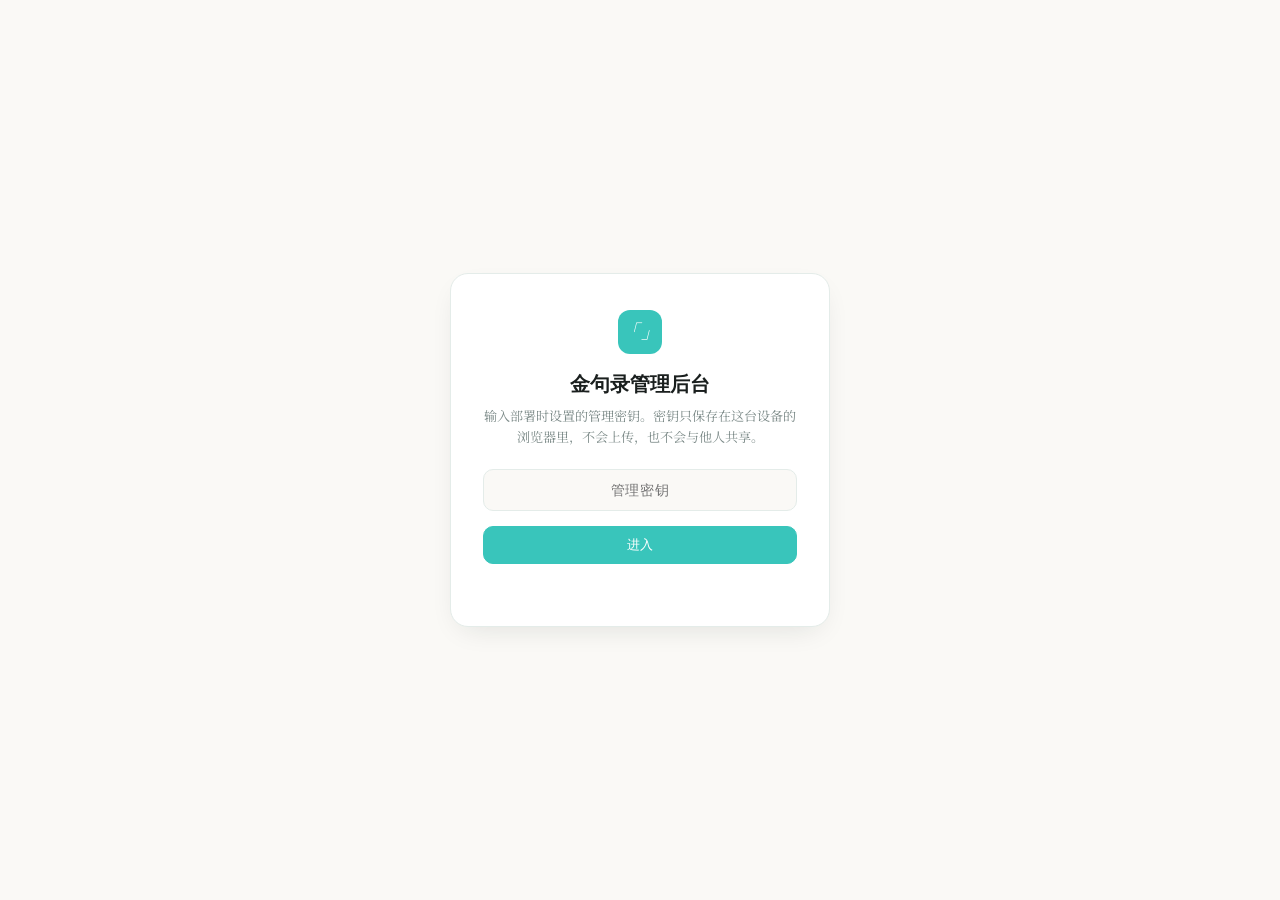
<file: admin/index.html>
<!DOCTYPE html>
<html lang="zh-CN">
<head>
  <meta charset="UTF-8" />
  <meta name="viewport" content="width=device-width, initial-scale=1.0" />
  <title>金句录 · 管理后台</title>
  <meta name="robots" content="noindex, nofollow" />
  <meta name="color-scheme" content="light dark" />
  <meta http-equiv="Content-Security-Policy" content="default-src 'self'; script-src 'self' 'unsafe-inline'; style-src 'self' 'unsafe-inline'; font-src 'self'; img-src 'self' data:; connect-src 'self'; base-uri 'self'; form-action 'self'; object-src 'none';" />
  <link rel="stylesheet" href="../fonts.css" />

  <style>
    *, *::before, *::after { box-sizing: border-box; margin: 0; padding: 0; }

    :root {
      --accent:      #39C5BB;
      --accent-dark: #1FA69C;
      --accent-tint: #E6FAF8;
      --danger:      #c0604a;
      --danger-dark: #9b4a2e;
      --ink:      #1a1f1e;
      --paper:    #faf9f6;
      --cream:    #ffffff;
      --muted:    #7c8a88;
      --border:   #e4ece9;
      --hover-bg: #f2f9f8;
      --shadow:   0 10px 30px -12px rgba(20,32,31,.14);
      --ease:     cubic-bezier(.22,.9,.32,1);
    }

    @media (prefers-color-scheme: dark) {
      :root {
        --accent:      #45D6CB;
        --accent-dark: #7CE8DF;
        --accent-tint: rgba(69,214,203,.14);
        --danger:      #e0836c;
        --danger-dark: #f0a48f;
        --ink:      #eef5f4;
        --paper:    #0f1615;
        --cream:    #131c1b;
        --muted:    #8fa19e;
        --border:   #223330;
        --hover-bg: #16211f;
        --shadow:   0 10px 30px -12px rgba(0,0,0,.55);
      }
    }

    body {
      font-family: 'Noto Serif SC', serif;
      background: var(--paper);
      color: var(--ink);
      min-height: 100vh;
    }

    a, button { -webkit-tap-highlight-color: transparent; }

    .btn {
      display: inline-flex; align-items: center; gap: .4rem;
      height: 38px; padding: 0 1rem;
      border: 1.5px solid transparent; border-radius: 10px;
      font-size: .8rem; font-family: 'DM Mono', monospace;
      letter-spacing: .02em; cursor: pointer;
      transition: transform .2s var(--ease), box-shadow .2s var(--ease),
                  background-color .2s var(--ease), border-color .2s var(--ease), color .2s var(--ease);
      font-weight: 500; white-space: nowrap;
    }
    .btn:disabled { opacity: .5; cursor: not-allowed; transform: none !important; box-shadow: none !important; }
    .btn-ghost { background: transparent; border-color: var(--border); color: var(--ink); }
    .btn-ghost:hover:not(:disabled) { transform: translateY(-2px); box-shadow: var(--shadow); border-color: transparent; background: var(--hover-bg); }
    .btn-primary { background: var(--accent); border-color: var(--accent); color: #fff; }
    .btn-primary:hover:not(:disabled) { transform: translateY(-2px); box-shadow: var(--shadow); background: var(--accent-dark); border-color: var(--accent-dark); }
    .btn-danger { background: transparent; border-color: var(--border); color: var(--danger); }
    .btn-danger:hover:not(:disabled) { border-color: var(--danger); background: var(--danger); color: #fff; }
    .btn svg { width: 14px; height: 14px; flex-shrink: 0; }

    /* ─── LOGIN SCREEN ─── */
    #login-screen {
      min-height: 100vh; display: flex; align-items: center; justify-content: center;
      padding: 1.5rem;
    }
    .login-card {
      width: min(380px, 100%);
      background: var(--cream);
      border: 1px solid var(--border);
      border-radius: 18px;
      padding: 2.25rem 2rem;
      box-shadow: var(--shadow);
      text-align: center;
    }
    .login-glyph {
      width: 44px; height: 44px; margin: 0 auto 1.1rem;
      background: var(--accent); color: #fff;
      display: grid; place-items: center; border-radius: 12px;
      font-family: 'Lora', serif; font-style: italic; font-size: 1.2rem;
    }
    .login-card h1 { font-family: 'Lora', serif; font-size: 1.25rem; margin-bottom: .4rem; }
    .login-card p { font-size: .82rem; color: var(--muted); margin-bottom: 1.4rem; line-height: 1.6; }
    .login-card input {
      width: 100%; background: var(--paper); border: 1.5px solid var(--border);
      border-radius: 10px; padding: .7rem .9rem;
      font-family: 'DM Mono', monospace; font-size: .9rem; color: var(--ink);
      outline: none; transition: border-color .2s; margin-bottom: .9rem; text-align: center;
      letter-spacing: .05em;
    }
    .login-card input:focus { border-color: var(--accent); }
    .login-card .btn { width: 100%; justify-content: center; }
    .login-error {
      font-size: .78rem; color: var(--danger); margin-top: .8rem;
      min-height: 1.1em;
    }

    /* ─── DASHBOARD ─── */
    #dashboard { display: none; max-width: 880px; margin: 0 auto; padding: 2rem 1.25rem 5rem; }

    .admin-header {
      display: flex; align-items: center; justify-content: space-between;
      gap: 1rem; margin-bottom: 1.75rem; flex-wrap: wrap;
    }
    .admin-header h1 {
      font-family: 'Lora', serif; font-size: 1.35rem; display: flex; align-items: center; gap: .6rem;
    }
    .admin-header .logo-glyph {
      width: 30px; height: 30px; background: var(--accent); color: #fff;
      display: grid; place-items: center; border-radius: 9px;
      font-family: 'Lora', serif; font-style: italic; font-size: .85rem; flex-shrink: 0;
    }
    .admin-header-actions { display: flex; gap: .5rem; flex-wrap: wrap; }

    .panel {
      background: var(--cream); border: 1px solid var(--border); border-radius: 16px;
      padding: 1.5rem; margin-bottom: 1.5rem;
    }
    .panel h2 {
      font-size: .78rem; font-weight: 700; letter-spacing: .1em; text-transform: uppercase;
      color: var(--muted); margin-bottom: 1.1rem; font-family: 'DM Mono', monospace;
    }

    .form-group { margin-bottom: 1rem; }
    .form-label {
      display: block; font-size: .68rem; letter-spacing: .1em; text-transform: uppercase;
      color: var(--muted); margin-bottom: .4rem; font-family: 'DM Mono', monospace;
    }
    .form-control {
      width: 100%; background: var(--paper); border: 1.5px solid var(--border);
      border-radius: 10px; padding: .6rem .85rem;
      font-family: 'Noto Serif SC', serif; font-size: .9rem; color: var(--ink);
      outline: none; transition: border-color .2s; resize: vertical;
    }
    .form-control:focus { border-color: var(--accent); }
    .form-control::placeholder { color: var(--muted); opacity: .7; }
    .form-row { display: grid; grid-template-columns: 1fr 1fr; gap: 1rem; }
    .form-actions { display: flex; justify-content: flex-end; gap: .6rem; margin-top: .3rem; }

    .list-toolbar {
      display: flex; align-items: center; justify-content: space-between;
      gap: 1rem; margin-bottom: 1rem; flex-wrap: wrap;
    }
    .list-toolbar input {
      flex: 1; min-width: 160px;
      background: var(--paper); border: 1.5px solid var(--border);
      border-radius: 10px; padding: .5rem .8rem;
      font-family: 'Noto Serif SC', serif; font-size: .85rem; color: var(--ink);
      outline: none; transition: border-color .2s;
    }
    .list-toolbar input:focus { border-color: var(--accent); }
    .list-count { font-size: .74rem; color: var(--muted); font-family: 'DM Mono', monospace; white-space: nowrap; }

    .quote-row {
      display: flex; align-items: flex-start; gap: 1rem;
      padding: .95rem 0; border-top: 1px solid var(--border);
    }
    .quote-row:first-child { border-top: none; }
    .quote-row-text { flex: 1; min-width: 0; }
    .quote-row-text .text { font-size: .9rem; line-height: 1.6; margin-bottom: .3rem; }
    .quote-row-meta {
      display: flex; gap: .6rem; flex-wrap: wrap; align-items: center;
      font-size: .72rem; color: var(--muted); font-family: 'DM Mono', monospace;
    }
    .quote-row-meta .tag {
      padding: .1rem .55rem; border: 1px solid var(--border); border-radius: 999px;
    }
    .quote-row .btn-danger { flex-shrink: 0; height: 32px; padding: 0 .8rem; font-size: .74rem; }

    .empty-list { text-align: center; padding: 3rem 1rem; color: var(--muted); font-size: .85rem; }

    .toast-container { position: fixed; bottom: 2rem; right: 2rem; z-index: 9000; display: flex; flex-direction: column; gap: .5rem; }
    .toast {
      background: var(--cream); color: var(--ink);
      padding: .7rem 1.15rem; border-radius: 10px; font-size: .8rem;
      border: 1px solid var(--border); border-left: 3px solid var(--accent);
      box-shadow: var(--shadow); animation: toastIn .3s var(--ease);
      font-family: 'DM Mono', monospace; max-width: 320px;
    }
    .toast.err { border-left-color: var(--danger); }
    @keyframes toastIn { from { opacity: 0; transform: translateX(20px); } to { opacity: 1; transform: translateX(0); } }

    @media (max-width: 560px) {
      .form-row { grid-template-columns: 1fr; }
      .admin-header-actions .btn-label { display: none; }
      .admin-header-actions .btn { padding: 0 .65rem; }
      .quote-row { flex-direction: column; }
    }
  </style>
</head>
<body>

<!-- ═══ LOGIN SCREEN ═══ -->
<div id="login-screen">
  <div class="login-card">
    <div class="login-glyph">「」</div>
    <h1>金句录管理后台</h1>
    <p>输入部署时设置的管理密钥。密钥只保存在这台设备的浏览器里，不会上传，也不会与他人共享。</p>
    <input type="password" id="key-input" placeholder="管理密钥" autocomplete="off" />
    <button class="btn btn-primary" id="login-btn" onclick="login()">进入</button>
    <div class="login-error" id="login-error"></div>
  </div>
</div>

<!-- ═══ DASHBOARD ═══ -->
<div id="dashboard">
  <div class="admin-header">
    <h1><span class="logo-glyph">「」</span>金句录管理后台</h1>
    <div class="admin-header-actions">
      <a class="btn btn-ghost" href="../index.html">
        <svg viewBox="0 0 16 16" fill="none" stroke="currentColor" stroke-width="1.5"><path d="M9 3L4 8l5 5M4 8h8"/></svg>
        <span class="btn-label">返回站点</span>
      </a>
      <button class="btn btn-ghost" onclick="downloadBackup()">
        <svg viewBox="0 0 16 16" fill="none" stroke="currentColor" stroke-width="1.5"><path d="M8 1v9M4 7l4 4 4-4M2 12v2h12v-2"/></svg>
        <span class="btn-label">导出备份</span>
      </button>
      <button class="btn btn-ghost" onclick="logout()">
        <svg viewBox="0 0 16 16" fill="none" stroke="currentColor" stroke-width="1.5"><path d="M6 2H3a1 1 0 00-1 1v10a1 1 0 001 1h3M11 11l3-3-3-3M14 8H6"/></svg>
        <span class="btn-label">退出登录</span>
      </button>
    </div>
  </div>

  <div class="panel">
    <h2>添加金句</h2>
    <div class="form-group">
      <label class="form-label">金句正文 *</label>
      <textarea class="form-control" id="f-text" rows="3" placeholder="写下让你心动的句子…"></textarea>
    </div>
    <div class="form-row">
      <div class="form-group">
        <label class="form-label">作者 / 来源</label>
        <input class="form-control" id="f-author" type="text" placeholder="如：加缪" />
      </div>
      <div class="form-group">
        <label class="form-label">标签</label>
        <input class="form-control" id="f-tag" type="text" placeholder="如：哲学" />
      </div>
    </div>
    <div class="form-actions">
      <button class="btn btn-primary" id="add-btn" onclick="addQuote()">保存</button>
    </div>
  </div>

  <div class="panel">
    <h2>全部金句</h2>
    <div class="list-toolbar">
      <input type="text" id="filter-input" placeholder="按正文 / 作者 / 标签筛选…" oninput="renderList()" />
      <span class="list-count" id="list-count"></span>
    </div>
    <div id="quote-list"></div>
  </div>
</div>

<div class="toast-container" id="toast-container"></div>

<script>
const API_BASE = '/api/quotes';
const VERIFY_URL = '/api/auth/verify';
const ADMIN_KEY_STORAGE = 'jinjulu_admin_key';

let allQuotes = [];

function getAdminKey() {
  return localStorage.getItem(ADMIN_KEY_STORAGE) || '';
}

function escHtml(s) {
  return String(s).replace(/&/g,'&amp;').replace(/</g,'&lt;').replace(/>/g,'&gt;').replace(/"/g,'&quot;');
}

function toast(msg, isError) {
  const c = document.getElementById('toast-container');
  const t = document.createElement('div');
  t.className = 'toast' + (isError ? ' err' : '');
  t.textContent = msg;
  c.appendChild(t);
  setTimeout(() => t.remove(), 2600);
}

// ─── AUTH ───────────────────────────────────────────────────────────
async function verifyKey(key) {
  const res = await fetch(VERIFY_URL, {
    method: 'POST',
    headers: { 'X-Admin-Key': key },
  });
  return res.ok;
}

async function login() {
  const input = document.getElementById('key-input');
  const errEl = document.getElementById('login-error');
  const btn = document.getElementById('login-btn');
  const key = input.value.trim();
  errEl.textContent = '';

  if (!key) { errEl.textContent = '请输入密钥'; return; }

  btn.disabled = true;
  try {
    const ok = await verifyKey(key);
    if (!ok) {
      errEl.textContent = '密钥错误';
      return;
    }
    localStorage.setItem(ADMIN_KEY_STORAGE, key);
    await enterDashboard();
  } catch (e) {
    errEl.textContent = '网络错误，请重试';
  } finally {
    btn.disabled = false;
  }
}

function logout() {
  localStorage.removeItem(ADMIN_KEY_STORAGE);
  document.getElementById('dashboard').style.display = 'none';
  document.getElementById('login-screen').style.display = 'flex';
  document.getElementById('key-input').value = '';
  document.getElementById('key-input').focus();
}

async function enterDashboard() {
  document.getElementById('login-screen').style.display = 'none';
  document.getElementById('dashboard').style.display = 'block';
  try {
    const res = await fetch(API_BASE);
    if (!res.ok) throw new Error('load failed');
    allQuotes = await res.json();
    renderList();
  } catch (e) {
    document.getElementById('quote-list').innerHTML = '<div class="empty-list">加载失败，请刷新重试</div>';
  }
}

// authorizedFetch wraps write requests with the stored key. A 401
// here means the key was revoked/changed server-side after login —
// bounce back to the login screen instead of failing silently.
async function authorizedFetch(url, options) {
  const key = getAdminKey();
  const res = await fetch(url, {
    ...options,
    headers: { ...(options && options.headers), 'X-Admin-Key': key },
  });
  if (res.status === 401) {
    toast('密钥已失效，请重新登录', true);
    logout();
    return null;
  }
  return res;
}

// ─── LIST / FILTER ──────────────────────────────────────────────────
function renderList() {
  const q = document.getElementById('filter-input').value.trim().toLowerCase();
  let list = allQuotes;
  if (q) {
    list = list.filter(item =>
      item.text.toLowerCase().includes(q) ||
      (item.author||'').toLowerCase().includes(q) ||
      (item.tag||'').toLowerCase().includes(q)
    );
  }

  document.getElementById('list-count').textContent = `共 ${allQuotes.length} 条${q ? `，筛选出 ${list.length} 条` : ''}`;

  const el = document.getElementById('quote-list');
  if (!list.length) {
    el.innerHTML = `<div class="empty-list">${q ? '没有匹配的金句' : '暂无金句'}</div>`;
    return;
  }

  el.innerHTML = list.map(item => `
    <div class="quote-row">
      <div class="quote-row-text">
        <div class="text">${escHtml(item.text)}</div>
        <div class="quote-row-meta">
          ${item.author ? `<span>${escHtml(item.author)}</span>` : ''}
          ${item.date ? `<span>${escHtml(item.date)}</span>` : ''}
          ${item.tag ? `<span class="tag">${escHtml(item.tag)}</span>` : ''}
        </div>
      </div>
      <button class="btn btn-danger" data-id="${escHtml(item.id)}">删除</button>
    </div>`).join('');
}

document.getElementById('quote-list').addEventListener('click', (e) => {
  const btn = e.target.closest('button[data-id]');
  if (!btn) return;
  deleteQuote(btn.dataset.id);
});

// ─── CRUD ───────────────────────────────────────────────────────────
async function addQuote() {
  const textEl = document.getElementById('f-text');
  const text = textEl.value.trim();
  if (!text) { textEl.focus(); toast('请填写金句正文', true); return; }

  const payload = {
    text,
    author: document.getElementById('f-author').value.trim(),
    tag: document.getElementById('f-tag').value.trim(),
  };

  const btn = document.getElementById('add-btn');
  btn.disabled = true;
  try {
    const res = await authorizedFetch(API_BASE, {
      method: 'POST',
      headers: { 'Content-Type': 'application/json' },
      body: JSON.stringify(payload),
    });
    if (!res) return;
    if (!res.ok) { toast('保存失败，请重试', true); return; }
    const saved = await res.json();
    allQuotes.unshift(saved);
    renderList();
    document.getElementById('f-text').value = '';
    document.getElementById('f-author').value = '';
    document.getElementById('f-tag').value = '';
    toast('已添加');
  } catch (e) {
    toast('网络错误，请重试', true);
  } finally {
    btn.disabled = false;
  }
}

async function deleteQuote(id) {
  if (!confirm('确认删除这条金句？此操作不可撤销。')) return;
  try {
    const res = await authorizedFetch(`${API_BASE}/${encodeURIComponent(id)}`, { method: 'DELETE' });
    if (!res) return;
    if (!res.ok && res.status !== 404) { toast('删除失败，请重试', true); return; }
    allQuotes = allQuotes.filter(item => item.id !== id);
    renderList();
    toast('已删除');
  } catch (e) {
    toast('网络错误，请重试', true);
  }
}

// ─── BACKUP ─────────────────────────────────────────────────────────
function downloadBackup() {
  const blob = new Blob([JSON.stringify(allQuotes, null, 2)], { type: 'application/json' });
  const url = URL.createObjectURL(blob);
  const a = document.createElement('a');
  a.href = url;
  a.download = `quotes-backup-${new Date().toISOString().slice(0,10)}.json`;
  a.click();
  URL.revokeObjectURL(url);
  toast('下载已开始 ↓');
}

// ─── INIT ───────────────────────────────────────────────────────────
document.getElementById('key-input').addEventListener('keydown', e => {
  if (e.key === 'Enter') login();
});

(async function init() {
  const savedKey = getAdminKey();
  if (!savedKey) return; // stay on login screen
  const ok = await verifyKey(savedKey);
  if (ok) {
    await enterDashboard();
  } else {
    localStorage.removeItem(ADMIN_KEY_STORAGE);
  }
})();
</script>
</body>
</html>
</file>
<file: fonts.css>
/*
 * 字体文件 — 自托管版本
 * 来源：@fontsource (MIT License)
 * 文件位于 ./fonts/ 目录
 *
 * 加载策略：
 *  · Noto Serif SC — latin 子集(19KB)优先，汉字从 chinese-simplified(1.5MB)按需加载
 *  · Lora / DM Mono — 仅 latin 子集，体积小
 */

/* ─── Noto Serif SC ─────────────────────────────── */

/* weight 300 — latin */
@font-face {
  font-family: 'Noto Serif SC';
  font-style: normal;
  font-weight: 300;
  font-display: swap;
  src: url('./fonts/noto-serif-sc-latin-300-normal.woff2') format('woff2');
  unicode-range: U+0000-00FF,U+0131,U+0152-0153,U+02BB-02BC,U+02C6,U+02DA,
    U+02DC,U+0304,U+0308,U+0329,U+2000-206F,U+20AC,U+2122,U+2191,U+2193,
    U+2212,U+2215,U+FEFF,U+FFFD;
}
/* weight 300 — chinese-simplified (覆盖拉丁以外的所有字符) */
@font-face {
  font-family: 'Noto Serif SC';
  font-style: normal;
  font-weight: 300;
  font-display: swap;
  src: url('./fonts/noto-serif-sc-chinese-simplified-300-normal.woff2') format('woff2');
}

/* weight 400 — latin */
@font-face {
  font-family: 'Noto Serif SC';
  font-style: normal;
  font-weight: 400;
  font-display: swap;
  src: url('./fonts/noto-serif-sc-latin-400-normal.woff2') format('woff2');
  unicode-range: U+0000-00FF,U+0131,U+0152-0153,U+02BB-02BC,U+02C6,U+02DA,
    U+02DC,U+0304,U+0308,U+0329,U+2000-206F,U+20AC,U+2122,U+2191,U+2193,
    U+2212,U+2215,U+FEFF,U+FFFD;
}
/* weight 400 — chinese-simplified */
@font-face {
  font-family: 'Noto Serif SC';
  font-style: normal;
  font-weight: 400;
  font-display: swap;
  src: url('./fonts/noto-serif-sc-chinese-simplified-400-normal.woff2') format('woff2');
}

/* weight 600 — latin */
@font-face {
  font-family: 'Noto Serif SC';
  font-style: normal;
  font-weight: 600;
  font-display: swap;
  src: url('./fonts/noto-serif-sc-latin-600-normal.woff2') format('woff2');
  unicode-range: U+0000-00FF,U+0131,U+0152-0153,U+02BB-02BC,U+02C6,U+02DA,
    U+02DC,U+0304,U+0308,U+0329,U+2000-206F,U+20AC,U+2122,U+2191,U+2193,
    U+2212,U+2215,U+FEFF,U+FFFD;
}
/* weight 600 — chinese-simplified */
@font-face {
  font-family: 'Noto Serif SC';
  font-style: normal;
  font-weight: 600;
  font-display: swap;
  src: url('./fonts/noto-serif-sc-chinese-simplified-600-normal.woff2') format('woff2');
}

/* ─── Lora ──────────────────────────────────────── */

@font-face {
  font-family: 'Lora';
  font-style: normal;
  font-weight: 400;
  font-display: swap;
  src: url('./fonts/lora-latin-400-normal.woff2') format('woff2');
  unicode-range: U+0000-00FF,U+0131,U+0152-0153,U+02BB-02BC,U+02C6,U+02DA,
    U+02DC,U+0304,U+0308,U+0329,U+2000-206F,U+20AC,U+2122,U+2191,U+2193,
    U+2212,U+2215,U+FEFF,U+FFFD;
}

@font-face {
  font-family: 'Lora';
  font-style: italic;
  font-weight: 400;
  font-display: swap;
  src: url('./fonts/lora-latin-400-italic.woff2') format('woff2');
  unicode-range: U+0000-00FF,U+0131,U+0152-0153,U+02BB-02BC,U+02C6,U+02DA,
    U+02DC,U+0304,U+0308,U+0329,U+2000-206F,U+20AC,U+2122,U+2191,U+2193,
    U+2212,U+2215,U+FEFF,U+FFFD;
}

@font-face {
  font-family: 'Lora';
  font-style: normal;
  font-weight: 600;
  font-display: swap;
  src: url('./fonts/lora-latin-600-normal.woff2') format('woff2');
  unicode-range: U+0000-00FF,U+0131,U+0152-0153,U+02BB-02BC,U+02C6,U+02DA,
    U+02DC,U+0304,U+0308,U+0329,U+2000-206F,U+20AC,U+2122,U+2191,U+2193,
    U+2212,U+2215,U+FEFF,U+FFFD;
}

/* ─── DM Mono ────────────────────────────────────── */

@font-face {
  font-family: 'DM Mono';
  font-style: normal;
  font-weight: 400;
  font-display: swap;
  src: url('./fonts/dm-mono-latin-400-normal.woff2') format('woff2');
  unicode-range: U+0000-00FF,U+0131,U+0152-0153,U+02BB-02BC,U+02C6,U+02DA,
    U+02DC,U+0304,U+0308,U+0329,U+2000-206F,U+20AC,U+2122,U+2191,U+2193,
    U+2212,U+2215,U+FEFF,U+FFFD;
}

@font-face {
  font-family: 'DM Mono';
  font-style: normal;
  font-weight: 500;
  font-display: swap;
  src: url('./fonts/dm-mono-latin-500-normal.woff2') format('woff2');
  unicode-range: U+0000-00FF,U+0131,U+0152-0153,U+02BB-02BC,U+02C6,U+02DA,
    U+02DC,U+0304,U+0308,U+0329,U+2000-206F,U+20AC,U+2122,U+2191,U+2193,
    U+2212,U+2215,U+FEFF,U+FFFD;
}
</file>
